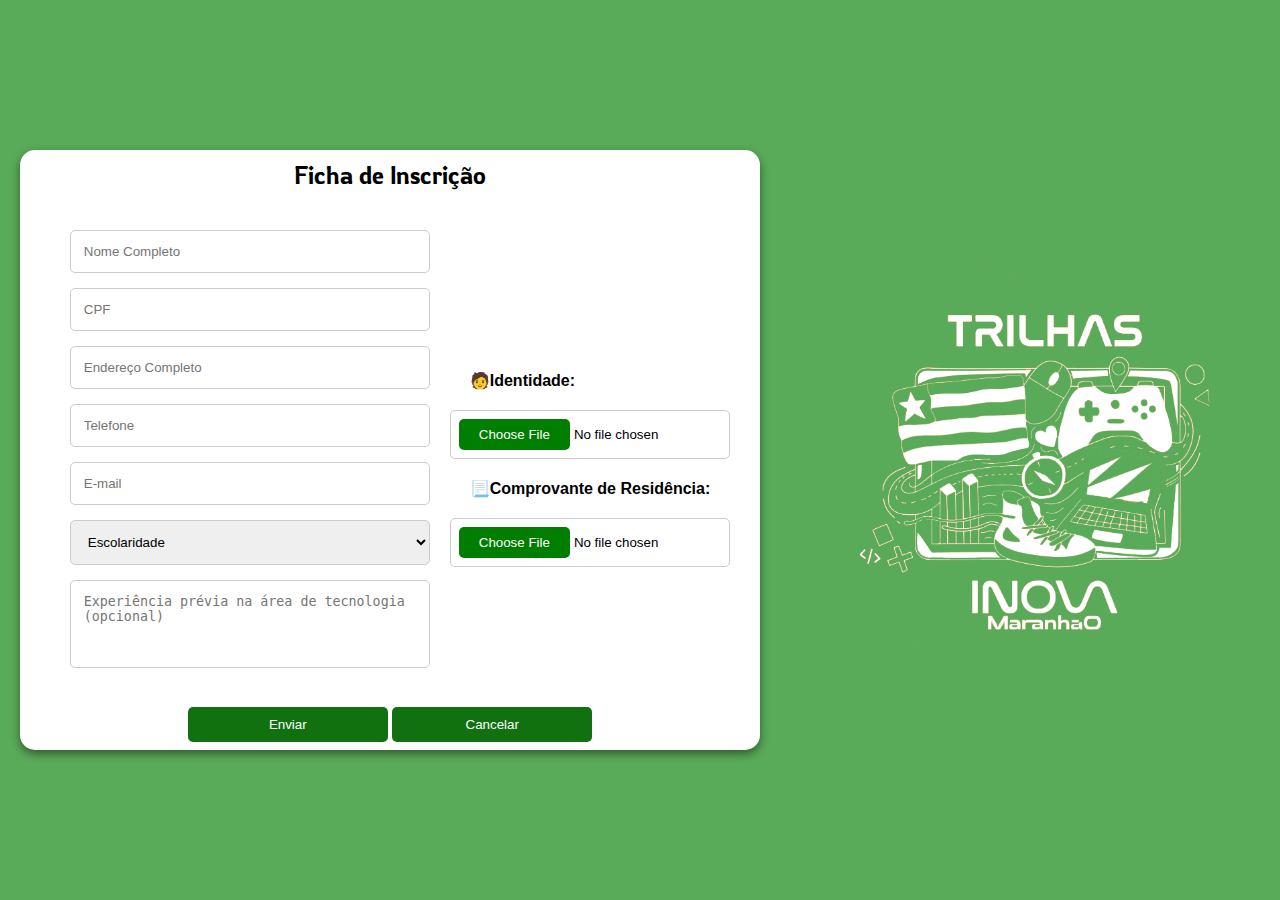
<file: desafio02/index.html>
<!DOCTYPE html>
<html lang="pt-br">
<head>
    <meta charset="UTF-8">
    <meta name="viewport" content="width=device-width, initial-scale=1.0">
    <link href="https://fonts.googleapis.com/css2?family=Lato:wght@400;700&display=swap" rel="stylesheet">
    <link rel="stylesheet" href="style.css">
    <title>Ficha de Inscrição</title>
</head>
<body>
    <div class="fundobranco">
        <h2>Ficha de Inscrição</h2>

        <div class="colunas" >
            <div class="form">
                <input type="text" id="nomeCompleto" name="nomeCompleto" placeholder="Nome Completo" required>
            
                <input type="text" id="cpf" name="cpf" placeholder="CPF" required>
            
                <input type="text" id="endereco" name="endereco" placeholder="Endereço Completo" required>
            
                <input type="tel" id="telefone" name="telefone" placeholder="Telefone" required>
            
                <input type="email" id="email" name="email" placeholder="E-mail" required>
            
                <select id="escolaridade" name="escolaridade" required>
                    <option value="">Escolaridade</option>
                    <option value="ensinoMedio">Ensino Médio</option>
                    <option value="ensinoSuperior">Ensino Superior</option>
                    <option value="posGraduacao">Pós-graduação</option>
                </select>
            
                <textarea id="experiencia" name="experiencia" placeholder="Experiência prévia na área de tecnologia (opcional)" rows="4" cols="50"></textarea>
            </div>
            
            <div class="anexar">
                
                <label for="identidade">&#129489;<strong>Identidade:</strong></label>

                <input type="file" id="identidade" name="identidade">
                
                <label for="comprovanteResidencia">&#x1F4C3;<strong>Comprovante de Residência:</strong></label>
                <input type="file" id="comprovanteResidencia" name="comprovanteResidencia">
                
            </div>
        </div>

            
            <div class="botoes">
                <input type="submit" value="Enviar"> 
                <input type="submit" value="Cancelar">
            </div>
    </div>
    <img id="logoTrilhas" src="img/teste.png" alt="LOGO-TRILHAS">
</body>
</html>
</file>
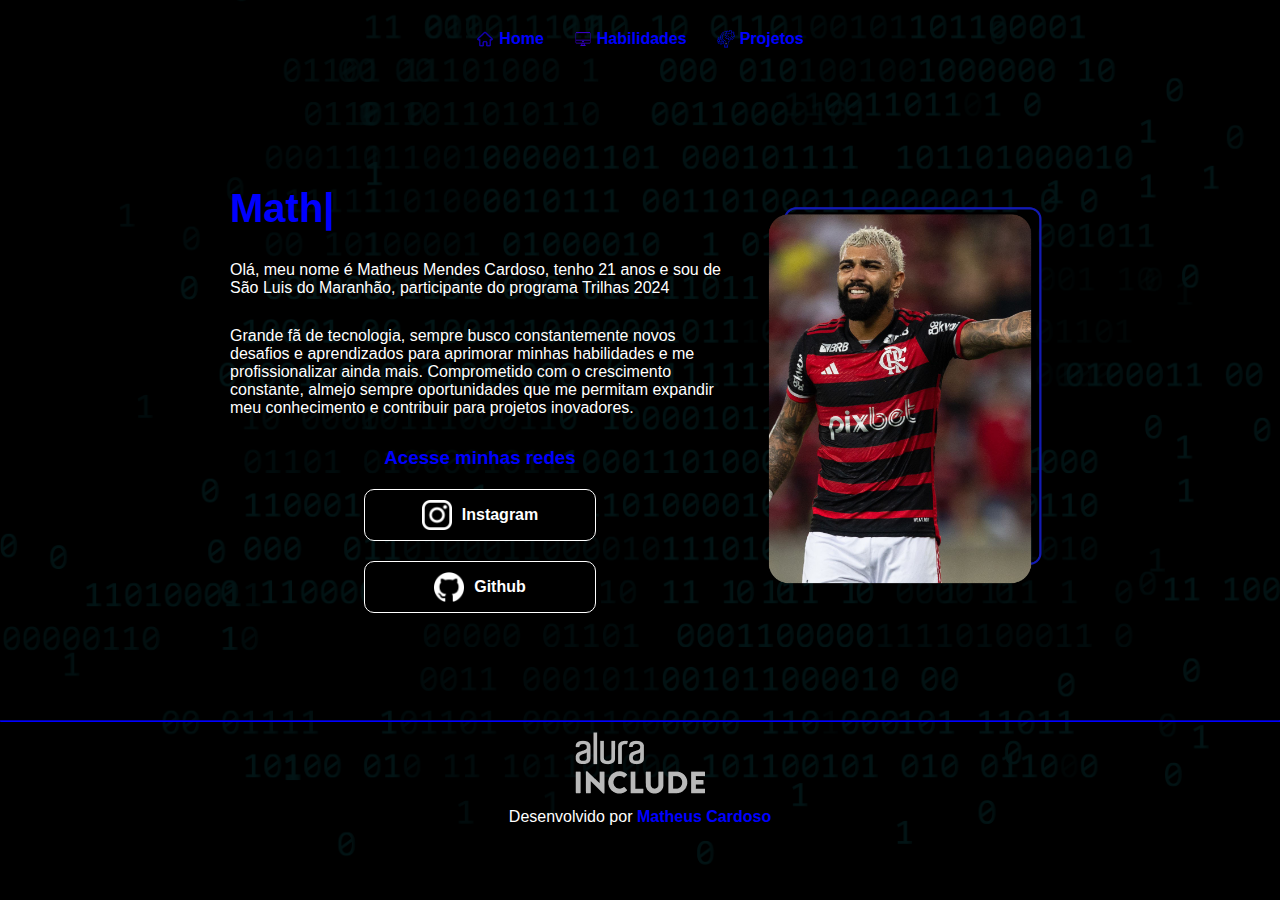
<file: desafio03/index.html>
<!DOCTYPE html>
<html lang="pt-br">

<head>
    <meta charset="UTF-8">
    <meta name="viewport" content="width=device-width, initial-scale=1.0">
    <link rel="stylesheet" href="style.css">
    <title>Portifólio - Matheus</title>
</head>

<body>
    <div class="container">
        <header class="cabecalho">
            <nav class="cabecalho_menu">
                <a class="menu_link" href="index.html">
                    <img class="logo_menu" src="img/botao-de-inicio.png" alt="logo Home">Home</a>
                <a class="menu_link" href="habilidades.html">
                    <img class="logo_menu" src="img/computador.png" alt="logo Habilidades">Habilidades</a>
                <a class="menu_link" href="projetos.html">
                    <img class="logo_menu" src="img/projetos.png" alt="logo projetos">Projetos</a>
            </nav>
        </header>

        <main class="apresentacao">
            <section class="informacoes">
                <h1 class="nome" id="autor"></h1>
                <p>Olá, meu nome é Matheus Mendes Cardoso, tenho 21 anos e sou de São Luis do Maranhão, participante do programa Trilhas 2024<p> Grande fã de tecnologia, sempre busco constantemente novos desafios e aprendizados para aprimorar minhas habilidades e me profissionalizar ainda mais. Comprometido com o crescimento constante, almejo sempre oportunidades que me permitam expandir meu conhecimento e contribuir para projetos inovadores.</p>
                <div class="redes_sociais">
                    <h3 class="destaque">Acesse minhas redes</h3>
                    <a href="https://www.instagram.com/matheus_crdoso" , target="_blank">
                        <img class="logolinks" src="img/logo_insta.png" alt="logo do instagram">Instagram</a>
                    <a href="https://github.com/matheuscrdoso" , target="_blank">
                        <img class="logolinks" src="img/logo_github.png" alt="Logo do Github">Github</a>
                </div>
            </section>
            <img class="foto" src="img/novoGabi.png" alt="Foto Ilustrativa">
        </main>
    </div>

    <footer>
        <hr>
        <img class="logo_alura" src="img/Logo Alura Include.png" alt="logo alura">
        <p>Desenvolvido por <strong class="destaque">Matheus Cardoso</strong></p>
    </footer>
    </div>
    <script src="main.js"></script>
</body>

</html>
</file>
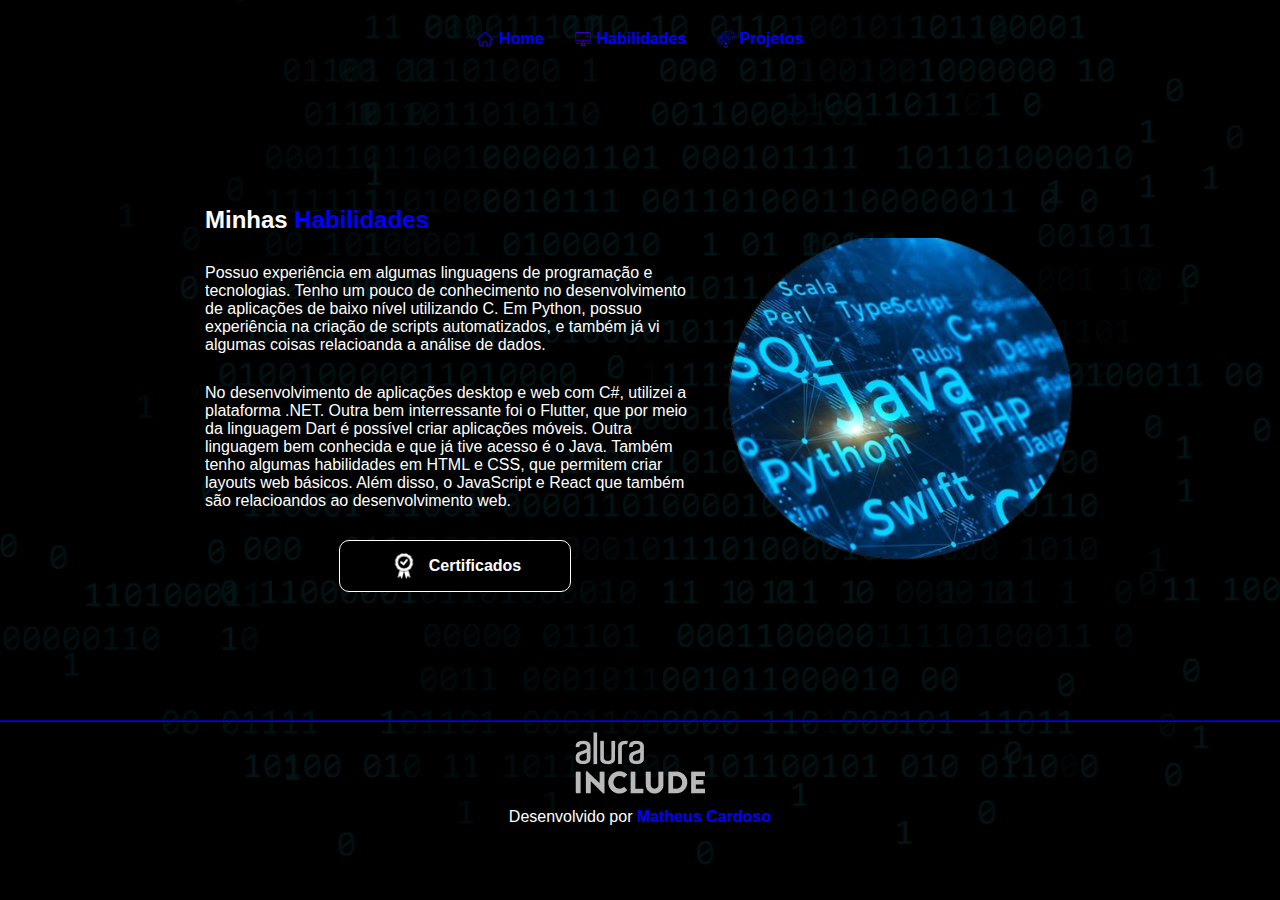
<file: desafio03/habilidades.html>
<!DOCTYPE html>
<html lang="pt-br">

<head>
    <meta charset="UTF-8">
    <meta name="viewport" content="width=device-width, initial-scale=1.0">
    <link rel="stylesheet" href="style.css">
    <title>Habilidades - Matheus</title>
</head>

<body>
    <div class="container">
        <header class="cabecalho">
            <nav class="cabecalho_menu">
                <a class="menu_link" href="index.html">
                    <img class="logo_menu" src="img/botao-de-inicio.png" alt="logo Home">Home</a>
                <a class="menu_link" href="habilidades.html">
                    <img class="logo_menu" src="img/computador.png" alt="logo Habilidades">Habilidades</a>
                <a class="menu_link" href="projetos.html">
                    <img class="logo_menu" src="img/projetos.png" alt="logo projetos">Projetos</a>
            </nav>
        </header>

        <main class="apresentacao">
            <section class="informacoes">
                <h2 class="nome_hab">Minhas <strong class="destaque">Habilidades</strong></h2>
                <p>Possuo experiência em algumas linguagens de programação e tecnologias. Tenho um pouco de conhecimento no desenvolvimento de aplicações de baixo nível utilizando C. Em Python, possuo experiência na criação de scripts automatizados, e também já vi algumas coisas relacioanda a análise de dados.</p>
                <p>No desenvolvimento de aplicações desktop e web com C#, utilizei a plataforma .NET. Outra bem interressante foi o Flutter, que por meio da linguagem Dart é possível criar aplicações móveis. Outra linguagem bem conhecida e que já tive acesso é o Java. Também tenho algumas habilidades em HTML e CSS, que permitem criar layouts web básicos. Além disso, o JavaScript e  React que também são relacioandos ao desenvolvimento web.</p>
                <div class="redes_sociais">
                    <a href="#" >
                        <img class="logolinks" src="img/certificado3.png" alt="icone de um certificado">Certificados</a>
                </div>
            </section>
            <img class="foto_hailidades" src="img/tecnologias.png" alt="Foto Ilustrativa Habilidades">
        </main>
    </div>

    <footer>
        <hr>
        <img class="logo_alura" src="img/Logo Alura Include.png" alt="logo alura">
        <p>Desenvolvido por <strong class="destaque">Matheus Cardoso</strong></p>
    </footer>
    </div>
</body>

</html>
</file>
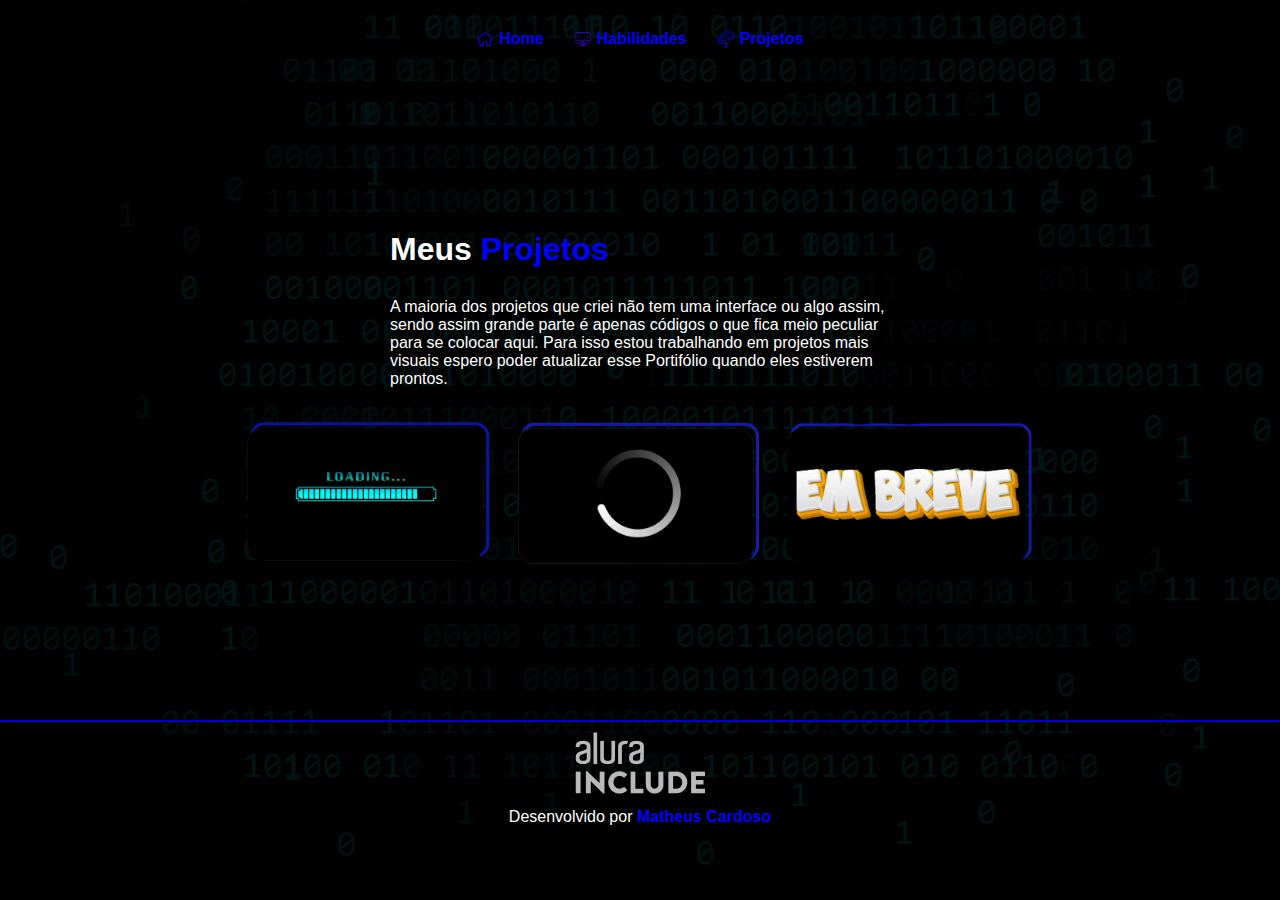
<file: desafio03/projetos.html>
<!DOCTYPE html>
<html lang="pt-br">

<head>
    <meta charset="UTF-8">
    <meta name="viewport" content="width=device-width, initial-scale=1.0">
    <link rel="stylesheet" href="style.css">
    <title>Projetos - Matheus</title>
</head>

<body>
    <div class="container">
        <header class="cabecalho">
            <nav class="cabecalho_menu">
                <a class="menu_link" href="index.html">
                    <img class="logo_menu" src="img/botao-de-inicio.png" alt="logo Home">Home</a>
                <a class="menu_link" href="habilidades.html">
                    <img class="logo_menu" src="img/computador.png" alt="logo Habilidades">Habilidades</a>
                <a class="menu_link" href="projetos.html">
                    <img class="logo_menu" src="img/projetos.png" alt="logo projetos">Projetos</a>
            </nav>
        </header>

        <main class="apresentacao">
            <section class="informacoes">
                <h1>Meus <strong class="destaque">Projetos</strong></h1>
                <p>A maioria dos projetos que criei não tem uma interface ou algo assim, sendo assim grande parte é apenas códigos o que fica meio peculiar para se colocar aqui. Para isso estou trabalhando em projetos mais visuais espero poder atualizar esse Portifólio quando eles estiverem prontos.</p>
                <div class="meus_projetos">
                    <img class="foto_projetos" src="img/primeiroProjeto2.png" alt="projeto1">
                    <img class="foto_projetos" src="img/segundoProjeto2.png" alt="projeto2">
                    <img class="foto_projetos" src="img/terceiroProjeto2.png" alt="projeto3">
                </div>
            </section>
        </main>
    </div>

    <footer>
        <hr>
        <img class="logo_alura" src="img/Logo Alura Include.png" alt="logo alura">
        <p>Desenvolvido por <strong class="destaque">Matheus Cardoso</strong></p>
    </footer>
    </div>
</body>

</html>
</file>
<file: desafio02/style.css>
@import url('https://fonts.googleapis.com/css2?family=Rowdies:wght@300;400;700&display=swap');

* {
    margin: 0;
    padding: 0;
    box-sizing: border-box;
}

body {
    display: flex;
    align-items: center;
    justify-content: center;
    height: 100vh;
    margin: 0;
    background-color: rgba(0, 126, 0, 0.651);
    padding: 0 20px;
    font-family: arial, sans-serif;
}

h2 {
    font-family: "Rowdies", sans-serif;
    font-weight: 300;
    font-style: normal;
    text-align: center;
    color: black;
    margin-bottom: 20px;
}

#logoTrilhas {
    max-width: 500px;
    margin-top: 20px;
}

.fundobranco {
    max-width: 100%;
    width: 900px;
    height: 600px;
    background-color: white;
    text-align: center;
    border-radius: 15px;
    padding-top: 10px;
    box-shadow: 0 4px 10px rgba(0, 0, 0, 0.466);
}

.form {
    width: 100%;
    max-width: 400px;
    padding: 20px;
}

.form label {
    font-weight: bold;
    margin-bottom: 5px;
}

.form input,
.form select,
.form textarea {
    width: 100%;
    padding: 13px;
    margin-bottom: 15px;
    border: 1px solid #ccc;
    border-radius: 5px;
    box-sizing: border-box;
    resize: none;
}

input[type="submit"] {
    background-color: rgba(3, 105, 3, 0.945);
    color: white;
    width: 200px;
    border: none;
    border-radius: 5px;
    padding: 10px 20px;
    cursor: pointer;
    transition: background-color 0.3s;
}

input[type="submit"]:hover {
    background-color: #039403;
}

.colunas{
    display: flex;
    align-items: center;
    justify-content: center;
}

.anexar {
    display: flex;
    flex-direction: column;
}

.anexar label,
.anexar input {
    text-align: left;
    font-weight: normal;
    padding: 20px;
}

.anexar input[type="file"] {
    padding: 8px;
    border: 1px solid #ccc;
    border-radius: 5px;
}

.anexar input[type="file"]::-webkit-file-upload-button {
    background-color: #007e00;
    color: white;
    border: none;
    border-radius: 5px;
    padding: 8px 20px;
    cursor: pointer;
}

.anexar input[type="file"]::-webkit-file-upload-button:hover {
    background-color: #005500;
}



@media screen and (max-width: 1150px) {
    #logoTrilhas {
        max-width: 30%;
    }
}
</file>
<file: desafio03/style.css>
*{
    margin: 0;
    padding: 0;
}
body{
    background-image: url('img/codigos2.png');
    background-position: center;
    background-size: cover;
    color: white;
    font-family: Arial, Helvetica, sans-serif;
}

.cabecalho{
    display: flex;
    justify-content: center;
}

.cabecalho_menu{
    display: flex;
    gap: 30px;
    padding: 30px;
}

.menu_link{
    display: flex;
    align-items: center;
    justify-content: center;
    gap: 5px;
    color: blue;
    transition: .2s;
}

.menu_link:hover{
    color: rgb(191, 191, 243);
    transform: scale(1.10)
}

.logo_menu{
    width: 18px;
}

.container {
    min-height: 80vh;
    display: flex;
    flex-direction: column;
}


.apresentacao {
    flex: 1;
    display: flex;
    justify-content: center;
    align-items: center;
    flex-direction: row;
    gap: 20px;
}

.nome{
    color: blue;
    font-size: 40px;
}

.informacoes{
    display: flex;
    flex-direction: column;
    gap: 30px;
    width: 500px;
}

.redes_sociais{
    display: flex;
    flex-direction: column;
    align-items: center;
    gap: 20px;
}

.redes_sociais a{
    display: flex;
    gap: 10px;
    align-items: center;
    justify-content: center;
    border: 1px solid white;
    border-radius: 10px;
    padding: 10px 40px;
    width: 150px;
    transition: 0.2s;
    color: white;
    background-color: black;
}

.redes_sociais a:hover {
    border: 1px solid blue;
    transform: scale(1.05);
}

a{
    text-decoration: none;
    font-weight: bold;
    color: blue;
}

.foto{
    width: 300px;
}

.foto_hailidades{
    width: 350px;
}

.meus_projetos{
    display: flex;
    flex-direction: row;
    justify-content: center;
    gap: 20px;
}

.meus_projetos img{
    transition: 0.2s;
}

.meus_projetos img:hover{
    cursor: pointer;
    transform: scale(1.10);
}

.foto_projetos{
    max-width: 250px;
}

.logolinks{
    width: 30px;
}

.destaque {
    color: blue;
}

hr{
    border-color: blue;
}

footer {
    margin-top: auto;
    text-align: center;
}

.logo_alura{
    padding: 10px;
}

#autor::after{
    content: "|";
    color: blue;
    animation: piscar 0.65s infinite;
}

@keyframes piscar {
    0%{
        opacity: 0;
    }
    50%{
        opacity: 1;
    }
    100%{
        opacity: 0;
    }
}

@media (max-width: 860px) {
    .container{
        padding-bottom: 50px;
    }
    .apresentacao{
        flex-direction: column-reverse;
    }

    .meus_projetos{
        flex-direction: column;
        align-items: center;
    }
}

@media (max-width: 540px) {
    .informacoes{
        width: 300px;
    }
}
</file>
